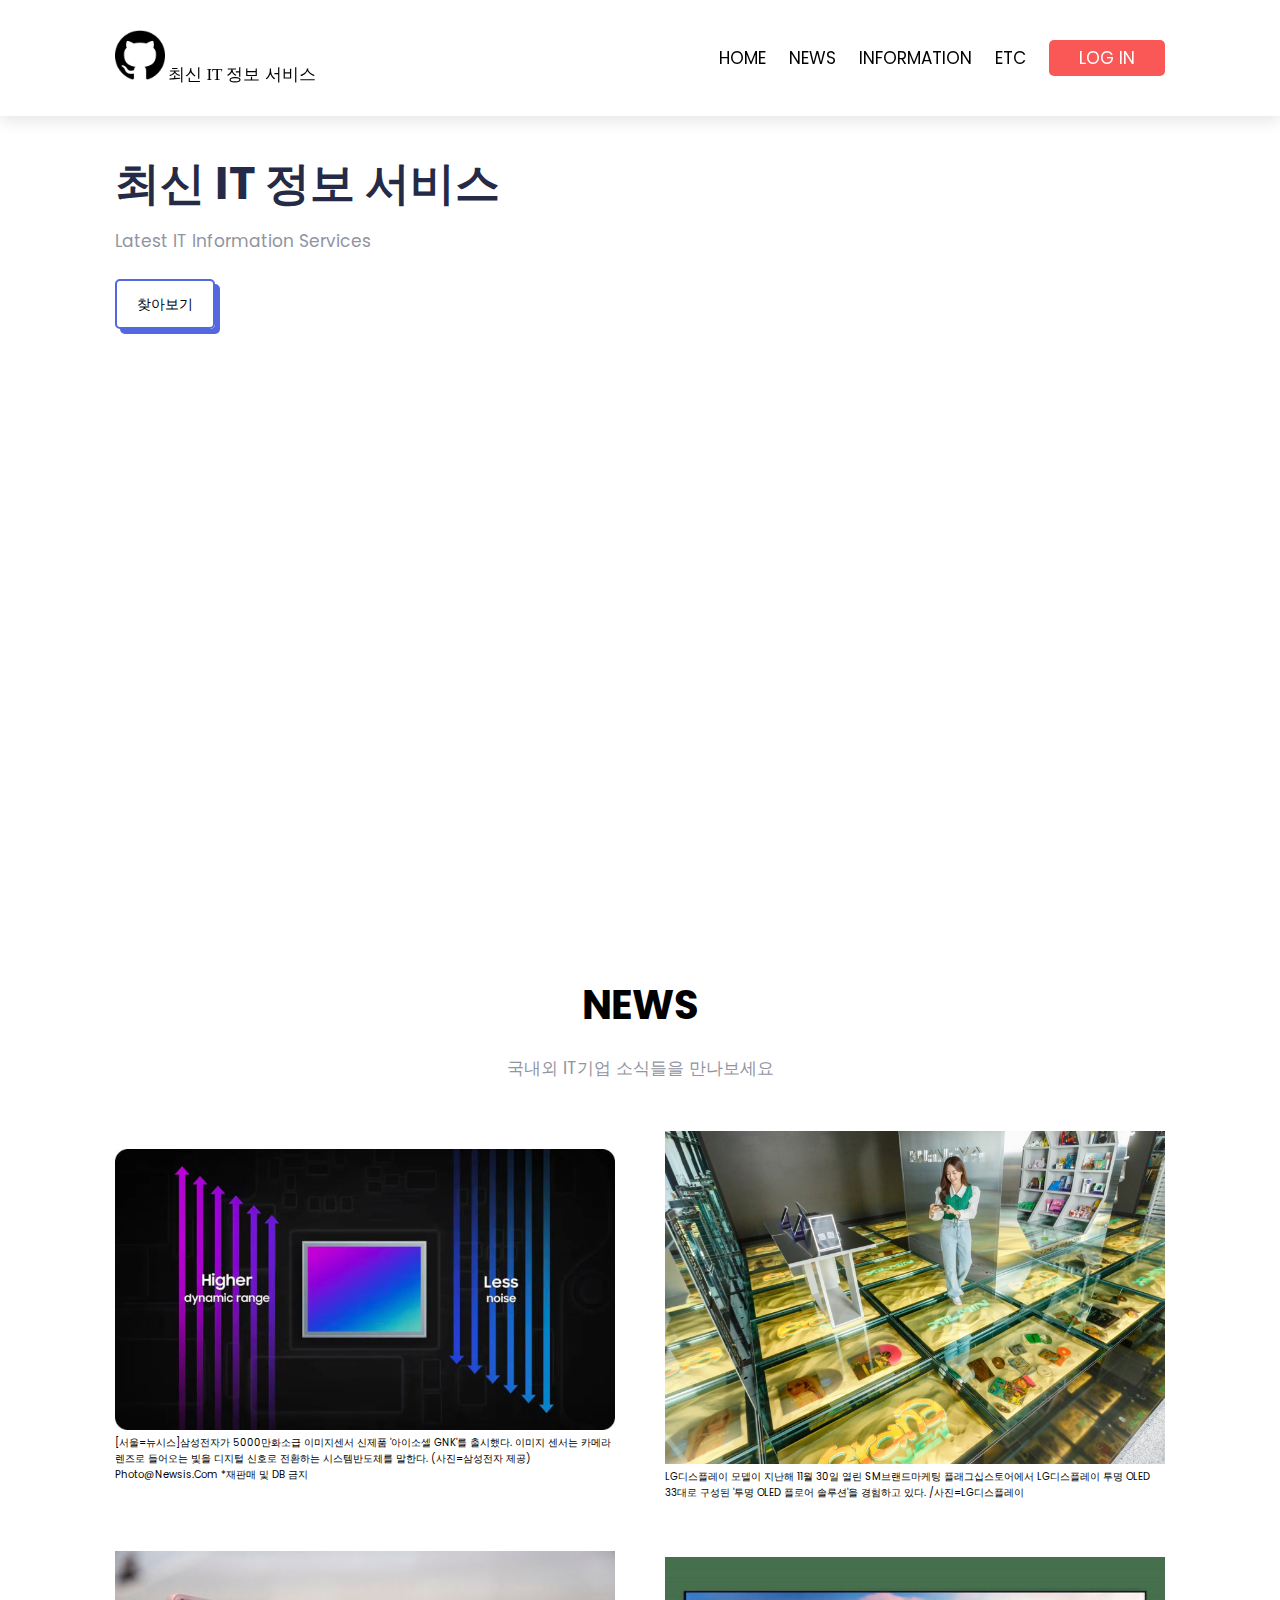
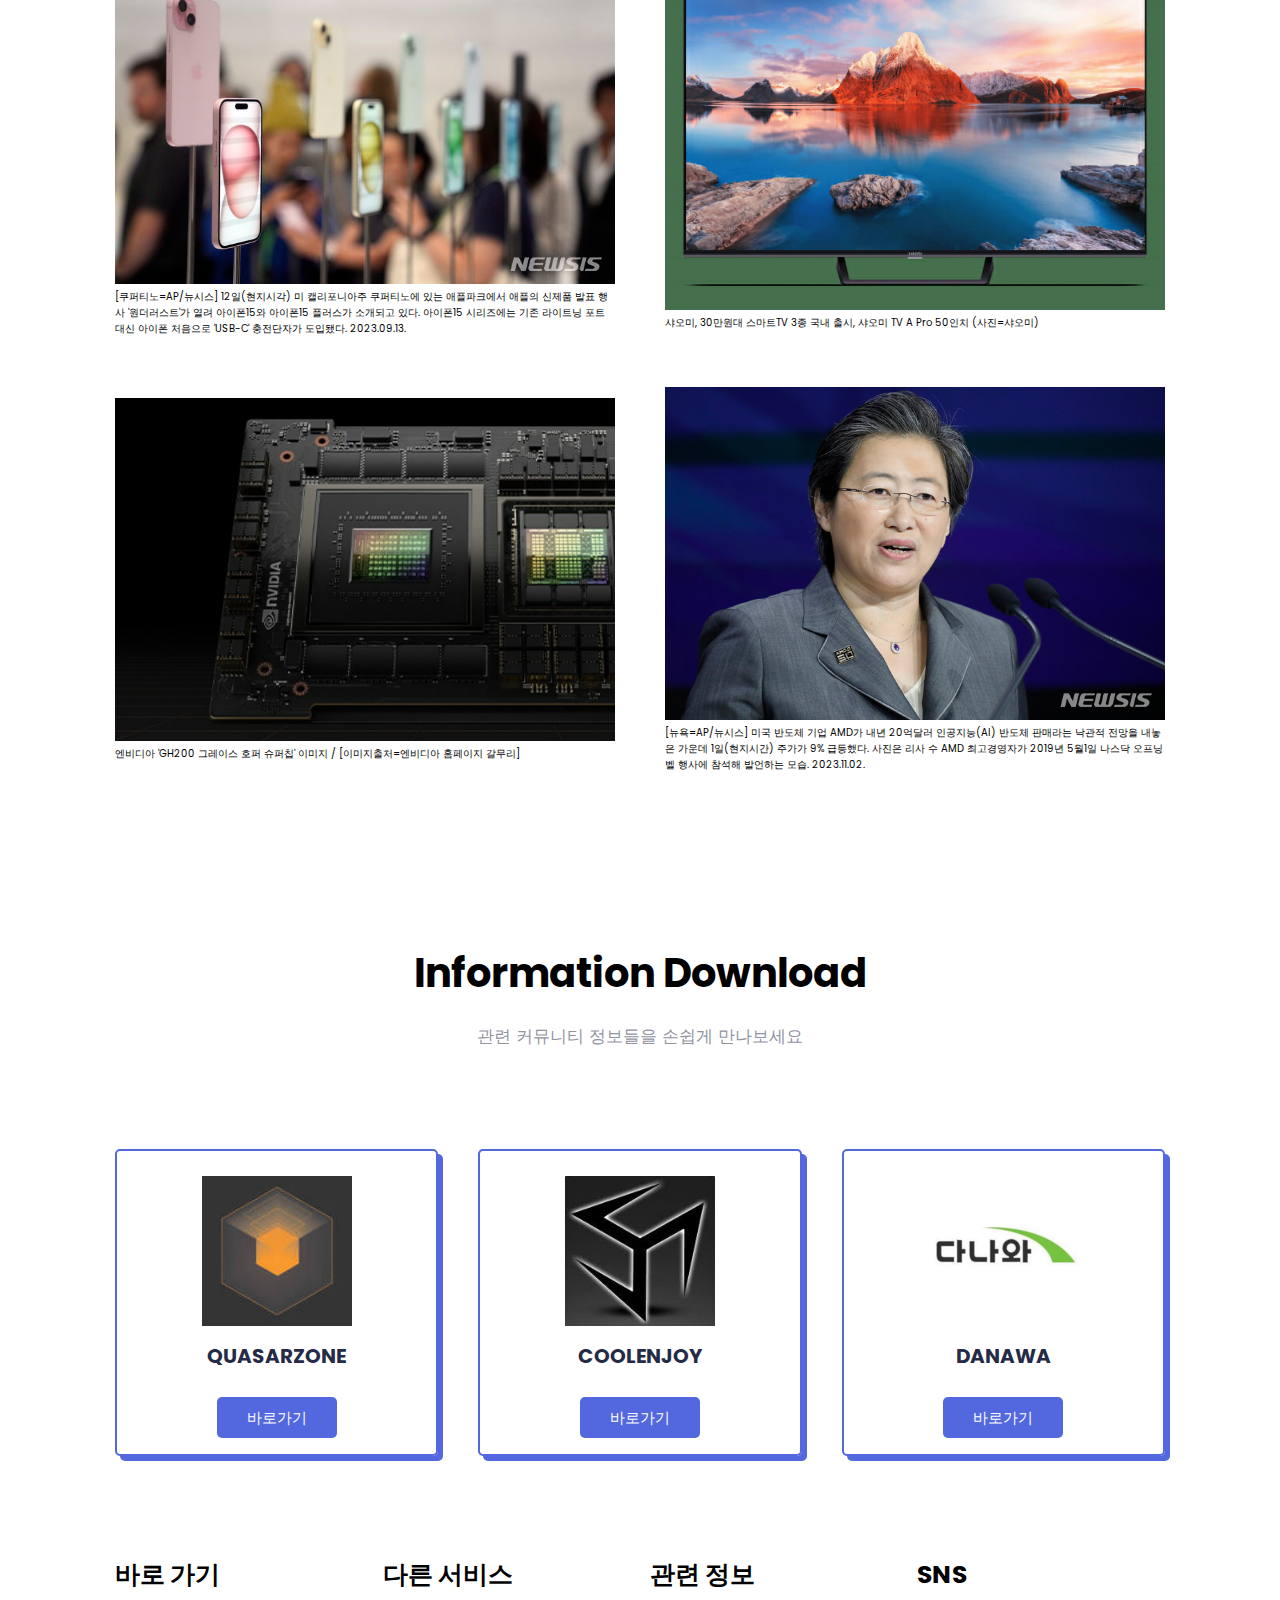
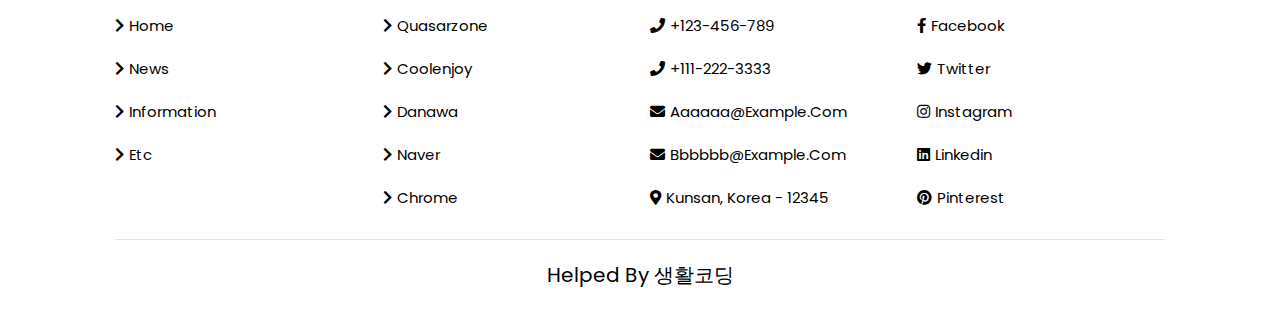
<file: index.html>
<!DOCTYPE html>
<html lang="en">

<head>
    <meta charset="UTF-8">
    <meta http-equiv="X-UA-Compatible" content="IE=edge">
    <meta name="viewport" content="width=device-width, initial-scale=1.0">
    <title>가제 : 과제</title>
    <link rel="stylesheet" href="css/style.css">

    <link rel="stylesheet" href="https://cdnjs.cloudflare.com/ajax/libs/font-awesome/5.15.4/css/all.min.css">
</head>

<body>
    <!-- 상단 목차 시작  -->
    <header class="header">
        <div class="logo">
            <img src="images/logo.png" alt="logo.png" width="'50" height="50">
            <a href="index.html">최신 IT 정보 서비스</a>
        </div>


        <!--상단 메뉴-->
        <nav class="navbar">
            <a href="#home">Home</a>
            <a href="#news">News</a>
            <a href="#download">Information</a>
            <a href="#footer">ETC</a>
            <a href="login/login.html" class="btn">Log in</a>
        </nav>


        <div class="fas fa-bars" id="menu-btn"></div>
    </header>
    <!-- 상단 목차 끝  -->


    <!-- 메인 화면 시작  -->

    <section class="home" id="home">
        <div class="content">
            <h1>최신 IT 정보 서비스</h1>
            <p>Latest IT Information Services</p>
            <a href="https://www.youtube.com/" class="home-btn">찾아보기</a>
        </div>


        <div class="image">
            <iframe width="1000" height="500"
                src="https://www.youtube.com/embed/9nNxNdvduzc?si=nYIHeDZ-_TwtNulM?autoplay=1&mute=1"
                title="YouTube video player" frameborder="0"
                allow="accelerometer; autoplay; clipboard-write; encrypted-media; gyroscope; picture-in-picture; web-share"
                allowfullscreen></iframe>
    </section>

    <!-- 메인 화면 끝 -->

    <!-- 스크롤 화면 시작 -->

    <section class="news" id="news">
        <div class="heading">
            <h1>NEWS</h1>
            <p>국내외 IT기업 소식들을 만나보세요</p>

        </div>


        <div class="row">
            <!-- 1 Tab  -->
            <div class="image">
                <a href="https://www.newsis.com/view/?id=NISX20231107_0002512019&cID=13001&pID=13000"
                    target="_blank"><img src="images/samsung.jpg" alt="samsung.jpg"></a>
                <a href="https://www.newsis.com/view/?id=NISX20231107_0002512019&cID=13001&pID=13000"
                    target="_blank">[서울=뉴시스]삼성전자가 5000만화소급 이미지센서 신제품 '아이소셀 GNK'를 출시했다. 이미지 센서는 카메라 렌즈로 들어오는 빛을 디지털 신호로
                    전환하는 시스템반도체를 말한다. (사진=삼성전자 제공) photo@newsis.com *재판매 및 DB 금지</a>
            </div>


            <div class="image">
                <a href="https://www.smartfn.co.kr/article/view/sfn202311070018" target="_blank"><img
                        src="images/lgdisplay.jpg" alt="samsung.jpg"></a>
                <a href="https://www.smartfn.co.kr/article/view/sfn202311070018" target="_blank">LG디스플레이 모델이 지난해 11월 30일
                    열린 SM브랜드마케팅 플래그십스토어에서 LG디스플레이 투명 OLED 33대로 구성된 '투명 OLED 플로어 솔루션'을 경험하고 있다. /사진=LG디스플레이</a>
            </div>

            <!-- 1 Tab  -->

            <!-- 2 Tab  -->
            <div class="image">
                <a href="https://www.newsis.com/view/?id=NISX20231106_0002510118&cID=13005&pID=13100"
                    target="_blank"><img src="images/apple.jpg" alt="apple.jpg"></a>
                <a href="https://www.newsis.com/view/?id=NISX20231106_0002510118&cID=13005&pID=13100"
                    target="_blank">[쿠퍼티노=AP/뉴시스] 12일(현지시각) 미 캘리포니아주 쿠퍼티노에 있는 애플파크에서 애플의 신제품 발표 행사 '원더러스트'가 열려 아이폰15와
                    아이폰15 플러스가 소개되고 있다. 아이폰15 시리즈에는 기존 라이트닝 포트 대신 아이폰 처음으로 'USB-C' 충전단자가 도입됐다. 2023.09.13.</a>
            </div>

            <div class="image">
                <a href="https://zdnet.co.kr/view/?no=20231106100835" target="_blank"><img src="images/xiaomi.jpg"
                        alt="xiaomi.jpg"></a>
                <a href="https://zdnet.co.kr/view/?no=20231106100835" target="_blank">샤오미, 30만원대 스마트TV 3종 국내 출시, 샤오미 TV
                    A Pro 50인치 (사진=샤오미)</a>
            </div>

            <!-- 2 Tab  -->

            <div class="image">
                <a href="https://view.asiae.co.kr/article/2023110617223634521" target="_blank"><img
                        src="images/nvidia.jfif" alt="nvidia.jpg"></a>
                <a href="https://view.asiae.co.kr/article/2023110617223634521" target="_blank">엔비디아 'GH200 그레이스 호퍼 슈퍼칩'
                    이미지 / [이미지출처=엔비디아 홈페이지 갈무리]</a>
            </div>

            <div class="image">
                <a href="https://www.newsis.com/view/?id=NISX20231102_0002506805&cID=10101&pID=10100"
                    target="_blank"><img src="images/amd.jpg" alt="amd.jpg"></a>
                <a href="https://www.newsis.com/view/?id=NISX20231102_0002506805&cID=10101&pID=10100"
                    target="_blank">[뉴욕=AP/뉴시스] 미국 반도체 기업 AMD가 내년 20억달러 인공지능(AI) 반도체 판매라는 낙관적 전망을 내놓은 가운데 1일(현지시간) 주가가
                    9% 급등했다. 사진은 리사 수 AMD 최고경영자가 2019년 5월1일 나스닥 오프닝 벨 행사에 참석해 발언하는 모습. 2023.11.02.</a>
            </div>


            <!-- 3 Tab  -->

        </div>
    </section>


    <!-- 스크롤 화면 끝 -->


    <!-- 다운로드 섹션 시작  -->

    <section class="download" id="download">
        <div class="heading">
            <h1>Information Download </h1>
            <p>관련 커뮤니티 정보들을 손쉽게 만나보세요</p>
        </div>

        <div class="box-container">
            <div class="box">

                <img src="images/quasarzone.jfif" alt="quasarzone">

                <h3>QUASARZONE</h3>
                <p> </p>
                <a href="https://quasarzone.com/" class="all-btn">바로가기</a>
            </div>

            <div class="box">
                <img src="images/coolenjoy.jfif" alt="coolenhoy">

                <h3>COOLENJOY</h3>
                <p> </p>
                <a href="https://coolenjoy.net/" class="all-btn">바로가기</a>
            </div>

            <div class="box">
                <img src="images/danawa.jpg" alt="danawa">

                <h3>DANAWA</h3>
                <p> </p>
                <a href="https://www.danawa.com/?src=adwords&kw=GA0000020&utm_source=google&utm_medium=cpc&utm_campaign=keyword&gad=1&gclid=CjwKCAiA3aeqBhBzEiwAxFiOBmTvul_078UXxgpPf1AaUkx7GPDYUbQwD3hkii-5O-0XCvC3IRH2CBoCqKgQAvD_BwE"
                    class="all-btn">바로가기</a>
            </div>
        </div>
    </section>


    <!-- 다운로드 섹션 끝 -->



    <!-- 꼬리말 시작 -->

    <section class="footer" id="footer">
        <div class="box-container">
            <div class="box">
                <h3>바로 가기</h3>
                <a href="#home"><i class="fas fa-chevron-right"></i>home</a>
                <a href="#news"><i class="fas fa-chevron-right"></i>News</a>
                <a href="#download"><i class="fas fa-chevron-right"></i>Information</a>
                <a href="#footer"><i class="fas fa-chevron-right"></i>Etc</a>
            </div>


            <div class="box">
                <h3>다른 서비스</h3>
                <a href="https://quasarzone.com/"><i class="fas fa-chevron-right"></i>Quasarzone</a>
                <a href="https://coolenjoy.net/"><i class="fas fa-chevron-right"></i>Coolenjoy</a>
                <a
                    href="https://www.danawa.com/?src=adwords&kw=GA0000020&utm_source=google&utm_medium=cpc&utm_campaign=keyword&gad=1&gclid=CjwKCAiA3aeqBhBzEiwAxFiOBmTvul_078UXxgpPf1AaUkx7GPDYUbQwD3hkii-5O-0XCvC3IRH2CBoCqKgQAvD_BwE"><i
                        class="fas fa-chevron-right"></i>Danawa</a>
                <a href="https://www.naver.com/"><i class="fas fa-chevron-right"></i>Naver</a>
                <a href="https://www.google.com/"><i class="fas fa-chevron-right"></i>Chrome</a>
            </div>

            <div class="box">
                <h3>관련 정보</h3>
                <a href="#"><i class="fas fa-phone"></i>+123-456-789</a>
                <a href="#"><i class="fas fa-phone"></i>+111-222-3333</a>
                <a href="#"><i class="fas fa-envelope"></i>aaaaaa@example.com</a>
                <a href="#"><i class="fas fa-envelope"></i>bbbbbb@example.com</a>
                <a href="#"><i class="fas fa-map-marker-alt"></i>Kunsan, Korea - 12345</a>
            </div>

            <div class="box">
                <h3>SNS</h3>
                <a href="https://www.facebook.com/?locale=ko_KR"><i class="fab fa-facebook-f"></i>Facebook</a>
                <a href="https://twitter.com/?lang=ko"><i class="fab fa-twitter"></i>Twitter</a>
                <a
                    href="https://www.instagram.com/sem/campaign/emailsignup/?campaign_id=13530338586&extra_1=s%7Cc%7C547419126431%7Ce%7Cinstagram%20%27%7C&placement=&creative=547419126431&keyword=instagram%20%27&partner_id=googlesem&extra_2=campaignid%3D13530338586%26adgroupid%3D126262418054%26matchtype%3De%26network%3Dg%26source%3Dnotmobile%26search_or_content%3Ds%26device%3Dc%26devicemodel%3D%26adposition%3D%26target%3D%26targetid%3Dkwd-1321618851291%26loc_physical_ms%3D1009854%26loc_interest_ms%3D%26feeditemid%3D%26param1%3D%26param2%3D&gclid=CjwKCAiA3aeqBhBzEiwAxFiOBjt4vwv736jS5ZjAAHpLzpa4iIFOTYzsus3UeYvucoVKCyBrAtdwzBoCpMUQAvD_BwE"><i
                        class="fab fa-instagram"></i>Instagram</a>
                <a href="https://kr.linkedin.com/"><i class="fab fa-linkedin"></i>Linkedin</a>
                <a href="https://www.pinterest.co.kr/"><i class="fab fa-pinterest"></i>pinterest</a>
            </div>
        </div>


        <div class="credit">Helped by
            <a href="https://www.youtube.com/@coohde" target="_blank"><span></span> 생활코딩 </a>
        </div>
    </section>

    <!-- 꼬리말 끝 -->
    
    <!--Start of Tawk.to Script-->
    <script type="text/javascript">
        var Tawk_API = Tawk_API || {}, Tawk_LoadStart = new Date();
        (function () {
            var s1 = document.createElement("script"), s0 = document.getElementsByTagName("script")[0];
            s1.async = true;
            s1.src = 'https://embed.tawk.to/65111d98b1aaa13b7a78b76e/1hb5dn76c';
            s1.charset = 'UTF-8';
            s1.setAttribute('crossorigin', '*');
            s0.parentNode.insertBefore(s1, s0);
        })();
    </script>
    <!--End of Tawk.to Script-->

    <script src="js/main.js"></script>
</body>

</html>
</file>
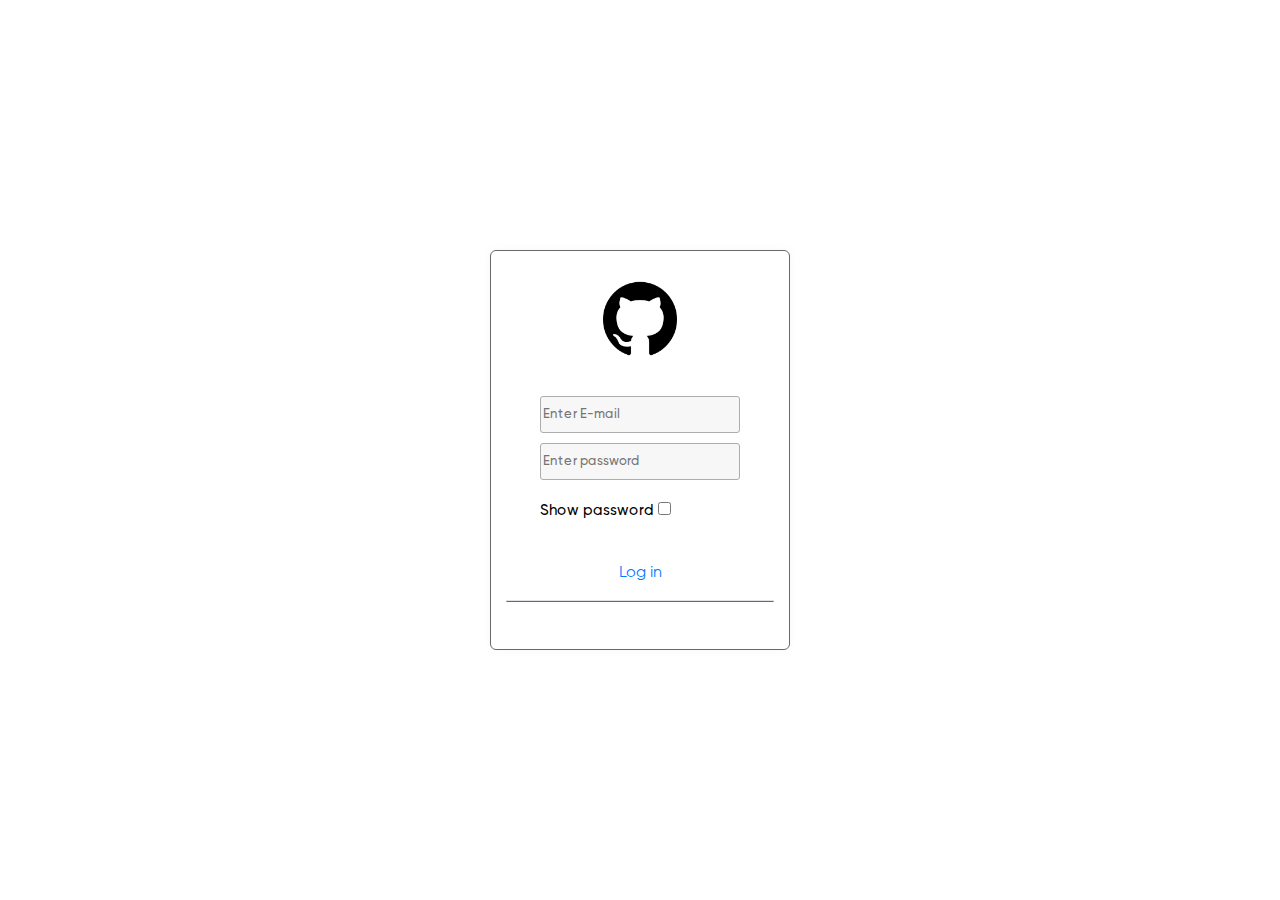
<file: login/login.html>
<!DOCTYPE html>
<html lang="en">
<head>
    <meta charset="UTF-8">
    <meta http-equiv="X-UA-Compatible" content="IE=edge">
    <meta name="viewport" content="width=device-width, initial-scale=1.0">
    <link rel="stylesheet" href="assets/css/bootstrap.min.css">
    <link rel="stylesheet" href="assets/css/stylesheet.css">
    <link rel="stylesheet" href="assets/css/style.css">
    <link rel="shortcut icon" href="assets/img/logo.png" type="image/x-icon">
    <title>Login Page</title>
</head>
<body>
    <div class="p-of-page"></div>
    
    <div class="p-login-sec">
        <div class="container">
            <div class="login-sec">
                <div class="cont-media">
                    <div class="p-logo">
                        <img class="logo" src="assets/img/logo.png" alt="logo">
                    </div>
                    <div class="p-form">
                        <form class="form" action="#">
                            <input class="e-mail-inpt" type="text" placeholder="Enter E-mail">
                            <br>
                            <input class="pass-inpt" type="password" placeholder="Enter password">
                            <br>
                            <div class="l-parent">
                                <label class="shpass">Show password</label>
                                <input class="chk-box" type="checkbox" id="show-pass">
                            </div>
                            <br>
                            <!--<input class="submit" type="submit" value="Submit" href="../index.html"> -->
                            <a href="../index.html" class="btn">Log in</a>


                        </form>
                        <div class="p-border">
                            <div class="border"></div>
                        </div>
                    </div>
                </div>
            </div>
        </div>
    </div>
    

    <script src="assets/js/jquery-3.2.1.slim.min.js"></script>
    <script src="assets/js/popper.min.js"></script>
    <script src="assets/js/bootstrap.min.js"></script>
    <script src="assets/js/script.js"></script>
</body>
</html>
</file>
<file: css/style.css>
@import url('https://fonts.googleapis.com/css2?family=Poppins:wght@100;200;300;400;600;700&display=swap');

*{
    font-family: 'Poppins', sans-serif;
    margin: 0;
    padding: 0;
    box-sizing: border-box;
    outline: none;
    border: none;
    text-transform: capitalize;
    transition: 0.2s ease-in-out;
    color: #000;
    text-decoration: none;
}

::selection{
    background-color: var(--Soft-Red);
    color: #fff;
}


::-webkit-scrollbar{
    width: 12px;
}

::-webkit-scrollbar-thumb{
    background-color: var(--Soft-Blue);
}

section {
    padding: 2rem 9%;
}

html{
    font-size: 62.5%;
    scroll-behavior: smooth;
    overflow-x: hidden;
}

.heading{
    text-align: center;
    font-size: 2rem;
    color: var(--Very-Dark-Blue);
    margin-top: 10rem;
    margin-bottom: 5rem;
}


.heading h1{
    padding-bottom: 2rem;
}


.heading p{
    max-width: 60rem;
    margin: auto;
    color: var(--Grayish-Blue);
    font-size: 1.7rem;
}


.all-btn{
    padding: 1rem 3rem;
    font-size: 1.5rem;
    background-color: var(--Soft-Blue);
    border-radius: .5rem;
    color: #fff;
}

.all-btn:hover{
    background-color: transparent;
    color: var(--Soft-Blue);
    border: 2px solid var(--Soft-Blue);
}


:root{
    --Soft-Blue: hsl(231, 69%, 60%);
    --Soft-Red: hsl(0, 94%, 66%);
    --Grayish-Blue: hsl(229, 8%, 60%);
    --Very-Dark-Blue: hsl(229, 31%, 21%);
    --box-shadow: .5rem .5rem  0 hsl(231, 69%, 60%);
    --text-shadow: .4rem .4rem  0 rgba(0, 0, 0, .2);
    --border: .2rem  solid var(--green);
}


/* navbar sections starts */
.header{
    padding: 3rem 9%;
    display: flex;
    justify-content: space-between;
    align-items: center;
    position: fixed;
    top: 0;
    right: 0%;
    left: 0;
    z-index: 10000;
    background-color: #fff;
    box-shadow: 0rem 0.5rem 1.5rem rgba(0, 0, 0, .1);
}


.header .logo a{
    cursor: pointer;
    font-size: 1.7rem;
    font-family: fantasy;
}


.header .navbar a{
    margin-left: 2rem;
    font-size: 1.7rem;
    text-transform: uppercase;
}


.header .navbar a:hover{
    color: var(--Soft-Red);
}


.header .navbar .btn{
    padding: .6rem 3rem;
    background-color: var(--Soft-Red);
    color: #fff;
    border-radius: .5rem;
}

.header .navbar .btn:hover{
    color: var(--Soft-Red);
    background-color: transparent;
    border: 2px solid var(--Soft-Red);
}

#menu-btn{
    padding: 1rem 1rem;
    background-color: #eee;
    font-size: 3rem;
    color: var(--Soft-Blue);
    border-radius: .5rem;
    cursor: pointer;
    display: none;
}



/* Media Queries */




@media (max-width: 991px){
    html{
        font-size: 55%;
    }
    .header{
        padding: 2rem;
    }
    
}

@media (max-width: 768px){
    #menu-btn{
        display: initial;
    }

    .header .navbar{
        position: absolute;
        top: 115%;
        right: 2rem;
        box-shadow: var(--box-shadow);
        width: 33rem;
        border-radius: .5rem;
        border: 2px solid var(--Soft-Blue);
        background-color: #fff;
        transform: scale(0);
        transform-origin: top right;
    }

    .header .navbar.active{
        transform: scale(1);
    }

    .header .navbar a{
        margin: 2.5rem;
        text-align: center;
        display: block;
        font-size: 2rem;
    }
}


@media (max-width: 450px){
    html{
        font-size: 50%;
    }
}
/* navbar sections ends */


/* home section starts  */



.home{
    padding-top: 15rem;
    display: flex;
    align-items: center;
    flex-wrap: wrap;
    /* main property for responsiveness */
    gap: 1.5rem;
    
}


.home .image{
    flex: 1 1 45rem;
}


.home .image img{
    width: 100%;
    margin-top: 5rem;
}


.home .content{
    flex: 1 1 45rem;
}


.home .content h1{
    font-size: 4.5rem;
    padding-block-end: 1rem 0;
    color: var(--Very-Dark-Blue);
}

.home .content p{
    font-size: 1.7rem;
    padding: 1rem 0;
    max-width: 40rem;
    color: var(--Grayish-Blue);
    padding-bottom: 4rem;
}

.home .content .home-btn{
    padding: 1.3rem 2rem;
    background-color: #fff;
    color: #000;
    font-size: 1.4rem;
    box-shadow: .5rem .5rem hsl(231, 69%, 60%);
    border: 2px solid var(--Soft-Blue);
    border-radius: .5rem;
}


.home .content .home-btn:hover{
    background-color: var(--Soft-Blue);
    box-shadow: none;
    color: #fff;
}




/* home section ends */



/* news section starts  */

.news .row{
    display: flex;
    align-items: center;
    flex-wrap: wrap;
    gap: 5rem;
    margin: 3rem 0;
}

.news .row .image{
    flex: 1 1 45rem;
}


.news .row .image img{
    width: 100%;
    height:100%;
}



.news .row .content{
    flex: 1 1 45rem;
}


.news .row .content h1{
    font-size: 4rem;
    padding: 1rem 0;
    color: var(--Very-Dark-Blue);
}


.news .row .content p{
    font-size: 1.7rem;
    padding: 1rem 0;
    color: var(--Grayish-Blue);
    padding-bottom: 4rem;
}
/* news section ends */


/* downloads section starts  */

.download .box-container{
    display: grid;
    gap: 4rem;
    grid-template-columns: repeat(auto-fit, minmax(20rem, 1fr));
    padding-top: 5rem;
    padding-bottom: 5rem;
}

.download .box{
    border: 2px solid var(--Soft-Blue);
    box-shadow: var(--box-shadow);
    border-radius: .5rem;
    text-align: center;
    padding: 2.5rem;
}
.download .box:hover{
    border: 2px solid var(--Soft-Blue);
    box-shadow: none;
}


.download .box h3{
    font-size: 2rem;
    padding: 1rem 0;
    color: var(--Very-Dark-Blue);
}

.download .box img{
    width:150px;
    height:150ps;
}

.download .box p{
    font-size: 1.7rem;
    padding-bottom: 2.5rem;
    color: var(--Grayish-Blue);
}

/* downloads section ends */



/* footer section starts */
.footer .box-container{
    display: grid;
    grid-template-columns: repeat(auto-fit, minmax(22rem, 1fr));
    gap:2rem;
}

.footer .box-container .box h3{
    font-size: 2.5rem;
    color:var(--black);
    padding: 1rem 0;
}

.footer .box-container .box a{
    display: block;
    font-size: 1.5rem;
    color:var(--light-color);
    padding: 1rem 0;
}

.footer .box-container .box a i{
    padding-right: .5rem;
    color:var(--green);
}

.footer .box-container .box a:hover i{
    padding-right:1rem;
}


.footer .credit{
    padding: 1rem;
    padding-top: 2rem;
    margin-top: 2rem;
    text-align: center;
    font-size: 2rem;
    color: #000;
    border-top: .1rem solid rgba(0, 0, 0, .1);
}


.footer .credit span{
    color: var(--Soft-Red);
    cursor: pointer;
}


/* footer section ends */
</file>
<file: login/assets/css/stylesheet.css>
@font-face {
    font-family: 'Gilroy';
    src:
        url('../fonts/Gilroy-Regular.eot?#iefix') format('embedded-opentype'),
        url('../fonts/Gilroy-Regular.woff2') format('woff2'),
        url('../fonts/Gilroy-Regular.woff') format('woff'),
        url('../fonts/Gilroy-Regular.ttf') format('truetype');
    font-weight: normal;
    font-style: normal;
}

@font-face {
    font-family: 'Gilroy';
    src:
        url('../fonts/Gilroy-ExtraboldItalic.eot?#iefix') format('embedded-opentype'),
        url('../fonts/Gilroy-ExtraboldItalic.woff2') format('woff2'),
        url('../fonts/Gilroy-ExtraboldItalic.woff') format('woff'),
        url('../fonts/Gilroy-ExtraboldItalic.ttf') format('truetype');
    font-weight: 800;
    font-style: italic;
}

@font-face {
    font-family: 'Gilroy';
    src:
        url('../fonts/Gilroy-Bold.eot?#iefix') format('embedded-opentype'),
        url('../fonts/Gilroy-Bold.woff2') format('woff2'),
        url('../fonts/Gilroy-Bold.woff') format('woff'),
        url('../fonts/Gilroy-Bold.ttf') format('truetype');
    font-weight: bold;
    font-style: normal;
}

@font-face {
    font-family: 'Gilroy';
    src:
        url('../fonts/Gilroy-Black.eot?#iefix') format('embedded-opentype'),
        url('../fonts/Gilroy-Black.woff2') format('woff2'),
        url('../fonts/Gilroy-Black.woff') format('woff'),
        url('../fonts/Gilroy-Black.ttf') format('truetype');
    font-weight: 900;
    font-style: normal;
}

@font-face {
    font-family: 'Gilroy';
    src:
        url('../fonts/Gilroy-Light.eot?#iefix') format('embedded-opentype'),
        url('../fonts/Gilroy-Light.woff2') format('woff2'),
        url('../fonts/Gilroy-Light.woff') format('woff'),
        url('../fonts/Gilroy-Light.ttf') format('truetype');
    font-weight: 300;
    font-style: normal;
}

@font-face {
    font-family: 'Gilroy';
    src:
        url('../fonts/Gilroy-Semibold.eot?#iefix') format('embedded-opentype'),
        url('../fonts/Gilroy-Semibold.woff2') format('woff2'),
        url('../fonts/Gilroy-Semibold.woff') format('woff'),
        url('../fonts/Gilroy-Semibold.ttf') format('truetype');
    font-weight: 600;
    font-style: normal;
}

@font-face {
    font-family: 'Gilroy';
    src:
        url('../fonts/Gilroy-Medium.eot?#iefix') format('embedded-opentype'),
        url('../fonts/Gilroy-Medium.woff2') format('woff2'),
        url('../fonts/Gilroy-Medium.woff') format('woff'),
        url('../fonts/Gilroy-Medium.ttf') format('truetype');
    font-weight: 500;
    font-style: normal;
}

@font-face {
    font-family: 'Gilroy';
    src:
        url('../fonts/Gilroy-MediumItalic.eot?#iefix') format('embedded-opentype'),
        url('../fonts/Gilroy-MediumItalic.woff2') format('woff2'),
        url('../fonts/Gilroy-MediumItalic.woff') format('woff'),
        url('../fonts/Gilroy-MediumItalic.ttf') format('truetype');
    font-weight: 500;
    font-style: italic;
}

@font-face {
    font-family: 'Gilroy';
    src:
        url('../fonts/Gilroy-BlackItalic.eot?#iefix') format('embedded-opentype'),
        url('../fonts/Gilroy-BlackItalic.woff2') format('woff2'),
        url('../fonts/Gilroy-BlackItalic.woff') format('woff'),
        url('../fonts/Gilroy-BlackItalic.ttf') format('truetype');
    font-weight: 900;
    font-style: italic;
}

@font-face {
    font-family: 'Gilroy';
    src:
        url('../fonts/Gilroy-UltraLight.eot?#iefix') format('embedded-opentype'),
        url('../fonts/Gilroy-UltraLight.woff2') format('woff2'),
        url('../fonts/Gilroy-UltraLight.woff') format('woff'),
        url('../fonts/Gilroy-UltraLight.ttf') format('truetype');
    font-weight: 200;
    font-style: normal;
}

@font-face {
    font-family: 'Gilroy';
    src: url('../fonts/Gilroy-RegularItalic.eot');
    src: local('Gilroy Regular Italic'), local('../fonts/Gilroy-RegularItalic'),
        url('../fonts/Gilroy-RegularItalic.eot?#iefix') format('embedded-opentype'),
        url('../fonts/Gilroy-RegularItalic.woff2') format('woff2'),
        url('../fonts/Gilroy-RegularItalic.woff') format('woff'),
        url('../fonts/Gilroy-RegularItalic.ttf') format('truetype');
    font-weight: normal;
    font-style: italic;
}

@font-face {
    font-family: 'Gilroy';
    src: url('Gilroy-SemiboldItalic.eot');
    src: local('Gilroy Semibold Italic'), local('Gilroy-SemiboldItalic'),
        url('Gilroy-SemiboldItalic.eot?#iefix') format('embedded-opentype'),
        url('Gilroy-SemiboldItalic.woff2') format('woff2'),
        url('Gilroy-SemiboldItalic.woff') format('woff'),
        url('Gilroy-SemiboldItalic.ttf') format('truetype');
    font-weight: 600;
    font-style: italic;
}

@font-face {
    font-family: 'Gilroy';
    src: url('Gilroy-HeavyItalic.eot');
    src: local('Gilroy Heavy Italic'), local('Gilroy-HeavyItalic'),
        url('Gilroy-HeavyItalic.eot?#iefix') format('embedded-opentype'),
        url('Gilroy-HeavyItalic.woff2') format('woff2'),
        url('Gilroy-HeavyItalic.woff') format('woff'),
        url('Gilroy-HeavyItalic.ttf') format('truetype');
    font-weight: 900;
    font-style: italic;
}

@font-face {
    font-family: 'Gilroy';
    src: url('Gilroy-Extrabold.eot');
    src: local('Gilroy Extrabold'), local('Gilroy-Extrabold'),
        url('Gilroy-Extrabold.eot?#iefix') format('embedded-opentype'),
        url('Gilroy-Extrabold.woff2') format('woff2'),
        url('Gilroy-Extrabold.woff') format('woff'),
        url('Gilroy-Extrabold.ttf') format('truetype');
    font-weight: 800;
    font-style: normal;
}

@font-face {
    font-family: 'Gilroy';
    src: url('Gilroy-BoldItalic.eot');
    src: local('Gilroy Bold Italic'), local('Gilroy-BoldItalic'),
        url('Gilroy-BoldItalic.eot?#iefix') format('embedded-opentype'),
        url('Gilroy-BoldItalic.woff2') format('woff2'),
        url('Gilroy-BoldItalic.woff') format('woff'),
        url('Gilroy-BoldItalic.ttf') format('truetype');
    font-weight: bold;
    font-style: italic;
}

@font-face {
    font-family: 'Gilroy';
    src: url('Gilroy-UltraLightItalic.eot');
    src: local('Gilroy UltraLight Italic'), local('Gilroy-UltraLightItalic'),
        url('Gilroy-UltraLightItalic.eot?#iefix') format('embedded-opentype'),
        url('Gilroy-UltraLightItalic.woff2') format('woff2'),
        url('Gilroy-UltraLightItalic.woff') format('woff'),
        url('Gilroy-UltraLightItalic.ttf') format('truetype');
    font-weight: 200;
    font-style: italic;
}

@font-face {
    font-family: 'Gilroy';
    src: url('Gilroy-LightItalic.eot');
    src: local('Gilroy Light Italic'), local('Gilroy-LightItalic'),
        url('Gilroy-LightItalic.eot?#iefix') format('embedded-opentype'),
        url('Gilroy-LightItalic.woff2') format('woff2'),
        url('Gilroy-LightItalic.woff') format('woff'),
        url('Gilroy-LightItalic.ttf') format('truetype');
    font-weight: 300;
    font-style: italic;
}

@font-face {
    font-family: 'Gilroy';
    src: url('Gilroy-Heavy.eot');
    src: local('Gilroy Heavy'), local('Gilroy-Heavy'),
        url('Gilroy-Heavy.eot?#iefix') format('embedded-opentype'),
        url('Gilroy-Heavy.woff2') format('woff2'),
        url('Gilroy-Heavy.woff') format('woff'),
        url('Gilroy-Heavy.ttf') format('truetype');
    font-weight: 900;
    font-style: normal;
}

@font-face {
    font-family: 'Gilroy';
    src: url('Gilroy-Thin.eot');
    src: local('Gilroy Thin'), local('Gilroy-Thin'),
        url('Gilroy-Thin.eot?#iefix') format('embedded-opentype'),
        url('Gilroy-Thin.woff2') format('woff2'),
        url('Gilroy-Thin.woff') format('woff'),
        url('Gilroy-Thin.ttf') format('truetype');
    font-weight: 100;
    font-style: normal;
}

@font-face {
    font-family: 'Gilroy';
    src: url('Gilroy-ThinItalic.eot');
    src: local('Gilroy Thin Italic'), local('Gilroy-ThinItalic'),
        url('Gilroy-ThinItalic.eot?#iefix') format('embedded-opentype'),
        url('Gilroy-ThinItalic.woff2') format('woff2'),
        url('Gilroy-ThinItalic.woff') format('woff'),
        url('Gilroy-ThinItalic.ttf') format('truetype');
    font-weight: 100;
    font-style: italic;
}
</file>
<file: login/assets/css/style.css>
*{
    font-family: 'Gilroy';
}

.login-sec{
    height: 100vh;
    display: flex;
    justify-content:center;
    align-items: center;
    text-align: center;
    position: absolute;
    top: 50%;
    left: 50%;
    transform: translate(-50%, -50%);
}

.login-sec .cont-media{
    width: 300px;
    height: 400px;
    background: rgb(255,255,255);
    background: linear-gradient(164deg, rgba(255,255,255,1) 0%, rgb(255 255 255) 100%);
    box-shadow: 0px 0px 10px rgba(0, 0, 0, 0.034);
    border: #686868 solid 1px;
    border-radius: 6px;
}

.login-sec .cont-media .p-logo{
    display: flex;
    justify-content: center;
    align-items: center;
    margin-top: 30px;
}

.p-logo .logo{
    width: 25%;
}


.form .e-mail-inpt{
    margin-top: 40px;
    border: none;
    position: relative;
    z-index: 0;
    width: 200px;
    height: 37px;
    border: #adadad solid .1mm;
    border-radius: 3px;
    background-color: #f8f7f7;
    transition: all ease-in-out .3s;
}

.form .e-mail-inpt::-webkit-input-placeholder{
    position: absolute;
    top: 10px;
    font-weight: 500;
    font-size: 11px;
    transition: all ease-in-out .3s;
}

.form .e-mail-inpt:focus-visible{
    border-radius: 10px;
    border-bottom: solid #010101 2px;
    box-shadow: 0px 0px 20px rgba(0, 0, 0, 0.212);
    outline: none;
}

.form .e-mail-inpt:focus::-webkit-input-placeholder{
    color: #010101;
    top: 3px;
    font-size: 11px;
}

.form .pass-inpt{
    margin-top: 10px;
    position: relative;
    z-index: 0;
    width: 200px;
    height: 37px;
    border: #adadad solid .1mm;
    border-radius: 3px;
    background-color: #f8f7f7;
    transition: all ease-in-out .3s;
}

.form .pass-inpt::-webkit-input-placeholder{
    position: absolute;
    top: 10px;
    transition: all ease-in-out .3s;
    font-size: 13px;
    font-weight: 500;
}

.form .pass-inpt:focus-visible{
    border-radius: 10px;
    border-bottom: solid #010101 2px;
    box-shadow: 0px 0px 20px rgba(0, 0, 0, 0.212);
    outline: none;
}

.form .pass-inpt:focus::-webkit-input-placeholder{
    color: #010101;
    top: 3px;
    font-size: 11px;
}

.l-parent .shpass{
    margin-left: -70px;
    margin-top: 20px;
    font-size: 15px;
    font-weight: 500;
    color: #010101;
}

.submit{
    width: 200px;
    height: 35px;
    cursor: pointer;
    border: solid #979797 1px;
    border-radius: 10px;
    font-size: 15px;
    font-weight: 500;
    color: #ffffff;
    background-color: #2db1ff;
    transition: all ease-in-out .2s;
}

.submit:hover{
    box-shadow: 0px 0px 20px rgba(0, 0, 0, 0.212);
}

.p-border{
    display: flex;
    justify-content: center;
    align-items: center;
}

.p-border .border{
    width: 90%;
    border-bottom: #686868 solid .5px !important;
    margin-top: 8px;
}


@media (min-width:200px) {
    .login-sec .cont-media{
        width: 241px;
        height: 343px;
    }
    .form .e-mail-inpt::-webkit-input-placeholder{
        font-size: 13px;
    }
    .form .pass-inpt::-webkit-input-placeholder{
        font-size: 13px;
    }
}

@media (min-width:768px) {
    .login-sec .cont-media{
        width: 288px;
        height: 373px;
    }
    .form .e-mail-inpt::-webkit-input-placeholder{
        font-size: 13px;
    }
    .form .pass-inpt::-webkit-input-placeholder{
        font-size: 13px;
    }
}

@media (min-width:992px) {
    .login-sec .cont-media{
        width: 300px;
        height: 400px;
    }
    .form .e-mail-inpt::-webkit-input-placeholder{
        font-size: 13px;
    }
    .form .pass-inpt::-webkit-input-placeholder{
        font-size: 13px;
    }
}
</file>
